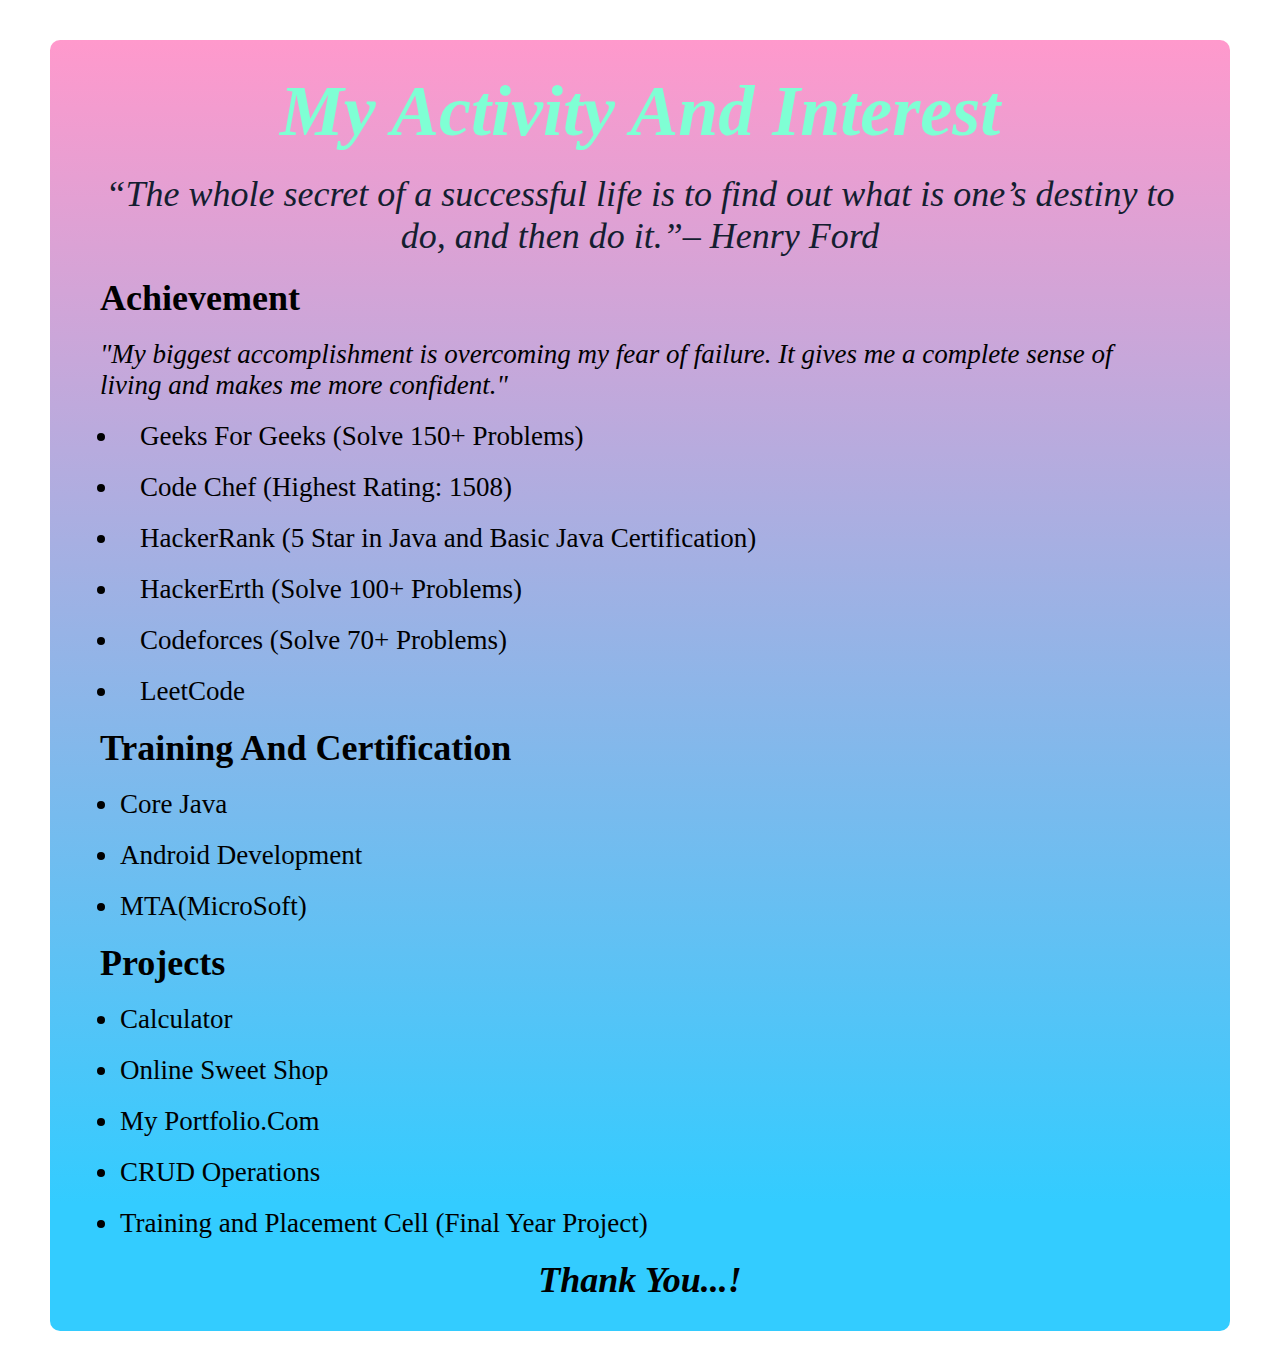
<file: hire.html>
<!DOCTYPE html>
<html lang="en">
  <head>
    <meta charset="UTF-8" />
    <meta http-equiv="X-UA-Compatible" content="IE=edge" />
    <meta name="viewport" content="width=device-width, initial-scale=1.0" />
    <link rel="stylesheet" href="hire.css" />
    <link
      rel="stylesheet"
      href="https://cdnjs.cloudflare.com/ajax/libs/font-awesome/5.15.3/css/all.min.css"
    />
    <link
      rel="stylesheet"
      href="https://cdnjs.cloudflare.com/ajax/libs/OwlCarousel2/2.3.4/assets/owl.carousel.min.css"
    />
    <title>Hire Me</title>
  </head>
  <body>
    <div class="main">
      <div class="headding">
        <h1 class="h1">My Activity And Interest</h1>
        <p class="p">
          “The whole secret of a successful life is to find out what is one’s
          destiny to do, and then do it.”– Henry Ford
        </p>
      </div>
      <div>
        <h2 class="headding_h1">Achievement</h2>
        <p class="paragraph">
          "My biggest accomplishment is overcoming my fear of failure. It gives
          me a complete sense of living and makes me more confident."
        </p>
        <ul class="list">
          <li><p>Geeks For Geeks (Solve 150+ Problems)</p></li>
          <li><p>Code Chef (Highest Rating: 1508)</p></li>
          <li><p>HackerRank (5 Star in Java and Basic Java Certification)</p></li>
          <li><p>HackerErth (Solve 100+ Problems)</p></li>
          <li><p>Codeforces (Solve 70+ Problems)</p></li>
          <li><p>LeetCode</p></li>
        </ul>
      </div>
      <div>
        <h2 class="headding_h1">Training And Certification</h2>
        <ul class="list">
          <li>Core Java</li>
          <li>Android Development</li>
          <li>MTA(MicroSoft)</li>
        </ul>
      </div>
      <div>
        <h2 class="headding_h1">Projects</h2>
        <ul class="list">
          <li>Calculator</li>
          <li>Online Sweet Shop</li>
          <li>My Portfolio.Com</li>
          <li>CRUD Operations</li>
          <li>Training and Placement Cell (Final Year Project)</li>
        </ul>
      </div>
      <div>
        <h2 class="headding_h2">Thank You...!</h2>
      </div>
    </div>
  </body>
</html>
</file>
<file: hire.css>
@import url("https://fonts.googleapis.com/css2?family=Poppins:wght@400;500;600;700&family=Ubuntu:wght@400;500;700&display=swap");
* {
  margin: 20px;
  padding: 0px;
  border-radius: 10px;
}
.main {
  background: linear-gradient(to top, #33ccff 10%, #ff99cc 100%);
  margin: 10px;
  padding: 10px;
}
.headding {
  text-align: center;
  font-style: italic;
  color: rgb(24, 23, 24);
  font-size: 4vh;
}
.headding_h1 {
  text-decoration: solid;
  font-size: 4vh;
  font-weight: 600;
}
.list {
  font-size: 3vh;
}
.list a {
  text-decoration: aqua;
}
.headding_h2 {
  text-align: center;
  font-size: 4vh;
  font-style: italic;
}
.paragraph {
  font-size: 3vh;
  font-style: italic;
}
.h1 {
  color: aquamarine;
}
.p {
  color: #141e30;
}
</file>
